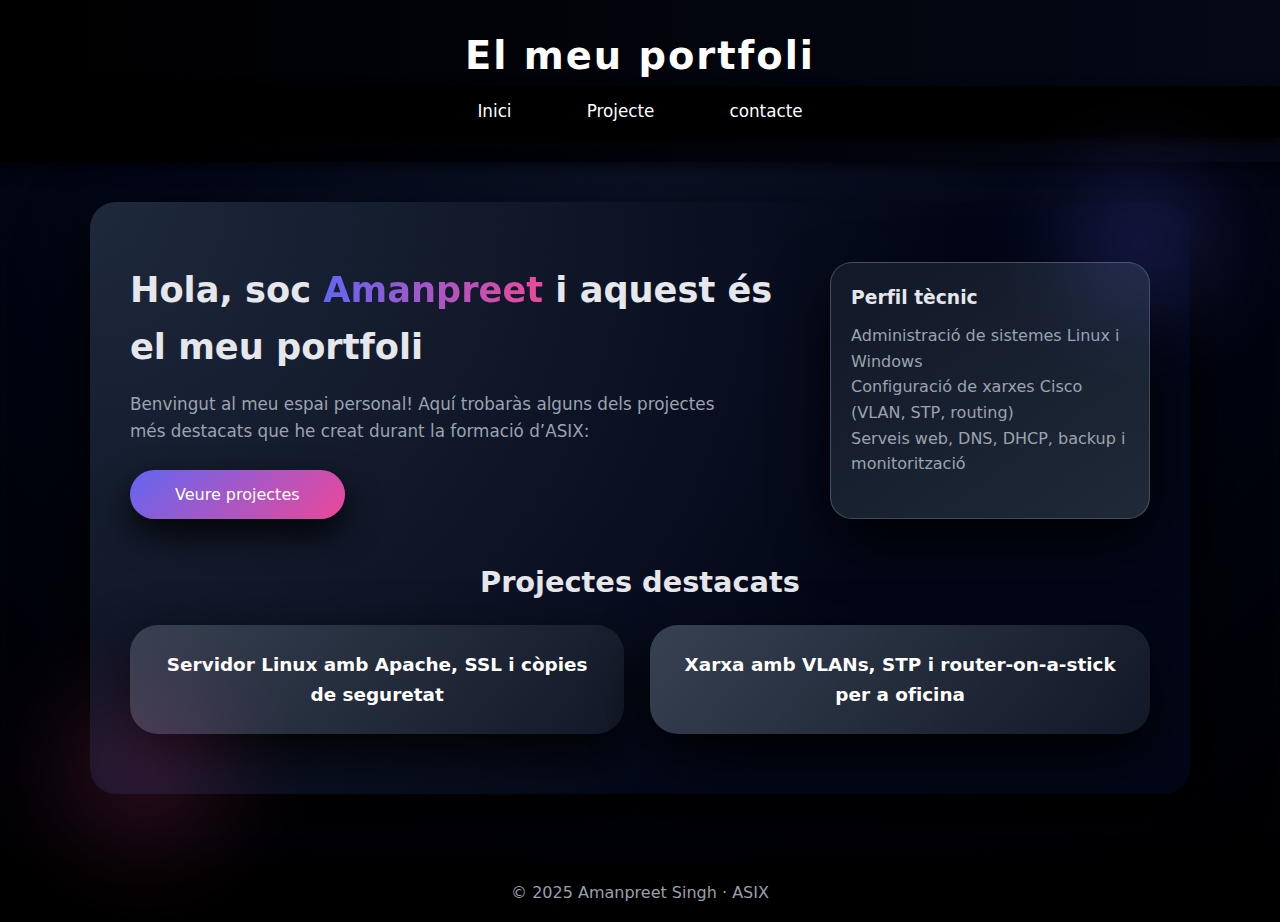
<file: index.html>
<!DOCTYPE html>
<html lang="ca">
<head>
  <meta charset="UTF-8">
  <title>El meu portfoli</title>
  <meta name="viewport" content="width=device-width, initial-scale=1.0">
  <link rel="stylesheet" href="style.css">
</head>
<body class="page-home">

<header>
  <div class="header-top">
    <h1>El meu portfoli</h1>
  </div>
  <nav>
    <ul>
      <li><a href="index.html">Inici</a></li>
      <li><a href="projectes.html">Projecte</a></li>
      <li><a href="contacte.html">contacte</a></li>
    </ul>
  </nav>
</header>

<main class="main-content">
  <div class="hero">
    <div class="hero-text">
      <h2>Hola, soc <span>Amanpreet</span> i aquest és el meu portfoli</h2>
      <p>Benvingut al meu espai personal! Aquí trobaràs alguns dels projectes més destacats que he creat durant la formació d’ASIX:</p>
      <a href="projectes.html" class="btn-primary">Veure projectes</a>
    </div>

    <div class="hero-card">
      <h3>Perfil tècnic</h3>
      <p>Administració de sistemes Linux i Windows</p>
      <p>Configuració de xarxes Cisco (VLAN, STP, routing)</p>
      <p>Serveis web, DNS, DHCP, backup i monitorització</p>
    </div>
  </div>

  <div class="destacats">
    <h2>Projectes destacats</h2>
    <div class="fila-projectes">
      <div class="projecte-card">
        <span>Servidor Linux amb Apache, SSL i còpies de seguretat</span>
      </div>
      <div class="projecte-card">
        <span>Xarxa amb VLANs, STP i router-on-a-stick per a oficina</span>
      </div>
    </div>
  </div>
</main>

<footer>
  <p>© 2025 Amanpreet Singh · ASIX</p>
</footer>

</body>
</html>
</file>
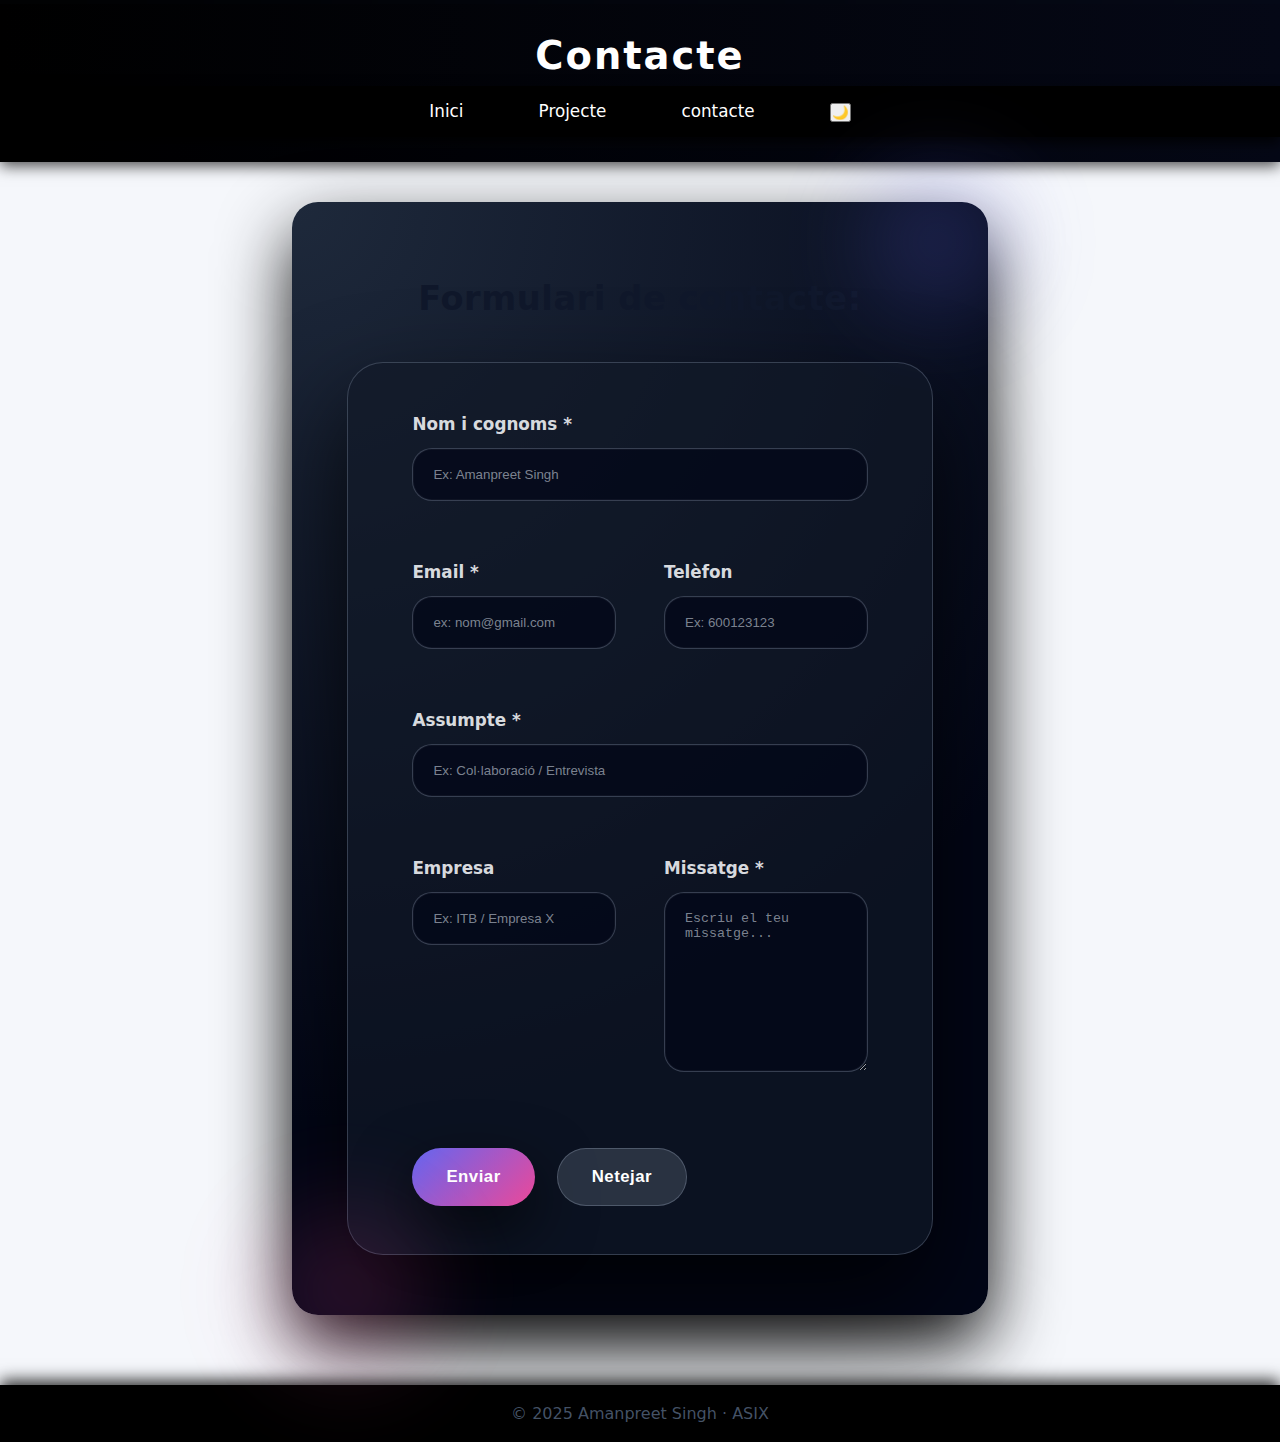
<file: contacte.html>
<!DOCTYPE html>
<html lang="ca">
<head>
  <meta charset="UTF-8" />
  <title>Contacte</title>
  <meta name="viewport" content="width=device-width, initial-scale=1.0" />

  <!-- CSS base (igual que index.html) -->
  <link rel="stylesheet" href="style.css" />
  <!-- CSS específico de contacte -->
  <link rel="stylesheet" href="contacte.css" />
</head>

<body class="page-contacte">
  <div class="scroll-progress-wrap" aria-hidden="true">
  <div id="scrollProgress" class="scroll-progress-bar"></div>
</div>

<header>
  <div class="header-top">
    <h1>Contacte</h1>
  </div>
  <nav>
    <ul>
      <li><a href="index.html">Inici</a></li>
      <li><a href="projectes.html">Projecte</a></li>
      <li><a href="contacte.html">contacte</a></li>
      <li class="nav-tools">
  <button id="themeToggle" class="theme-toggle" type="button" aria-pressed="false" title="Canviar tema">
    ☀️
  </button>
</li>

    </ul>
  </nav>
</header>

<main class="main-content">

  <h2 class="contacte-title">Formulari de contacte:</h2>

  <form id="contactForm" class="contacte-form" novalidate>

    <div class="field full">
      <label for="nom">Nom i cognoms *</label>
      <input id="nom" name="nom" type="text" placeholder="Ex: Amanpreet Singh"
             required minlength="3" maxlength="60" />
      <small class="error"></small>
    </div>

    <div class="field half">
      <label for="email">Email *</label>
      <input id="email" name="email" type="email" placeholder="ex: nom@gmail.com" required />
      <small class="error"></small>
    </div>

    <div class="field half">
      <label for="telefon">Telèfon</label>
      <input id="telefon" name="telefon" type="tel" placeholder="Ex: 600123123" inputmode="tel" />
      <small class="error"></small>
    </div>

    <div class="field full">
      <label for="assumpte">Assumpte *</label>
      <input id="assumpte" name="assumpte" type="text"
             placeholder="Ex: Col·laboració / Entrevista"
             required minlength="4" maxlength="80" />
      <small class="error"></small>
    </div>

    <div class="field half">
      <label for="empresa">Empresa</label>
      <input id="empresa" name="empresa" type="text" placeholder="Ex: ITB / Empresa X" maxlength="60" />
      <small class="error"></small>
    </div>

    <div class="field half">
      <label for="missatge">Missatge *</label>
      <textarea id="missatge" name="missatge"
                placeholder="Escriu el teu missatge..."
                required minlength="15" maxlength="500"></textarea>
      <small class="error"></small>
    </div>

    <div class="actions">
      <div class="btns">
        <button type="submit" class="btn-send">Enviar</button>
        <button type="reset" class="btn-reset">Netejar</button>
      </div>

      <p id="formStatus" class="status" aria-live="polite"></p>
    </div>

  </form>

</main>

<footer>
  <p>© 2025 Amanpreet Singh · ASIX</p>
</footer>

<script>
  const form = document.getElementById("contactForm");
  const statusEl = document.getElementById("formStatus");

  const rules = {
    nom: { required: true, min: 3, max: 60 },
    email: { required: true, email: true },
    telefon: { phone: true },
    assumpte: { required: true, min: 4, max: 80 },
    empresa: { max: 60 },
    missatge: { required: true, min: 15, max: 500 }
  };

  function setError(input, msg){
    const f = input.closest(".field");
    f.classList.add("has-error");
    f.querySelector(".error").textContent = msg;
  }

  function clearError(input){
    const f = input.closest(".field");
    f.classList.remove("has-error");
    f.querySelector(".error").textContent = "";
  }

  function validEmail(v){
    return /^[^\s@]+@[^\s@]+\.[^\s@]{2,}$/.test(v);
  }

  function validPhone(v){
    if(!v) return true;
    const d = v.replace(/[^\d]/g,"");
    return d.length >= 9 && d.length <= 15;
  }

  function validate(input){
    const name = input.name;
    const r = rules[name];
    if(!r) return true;

    const v = (input.value || "").trim();
    clearError(input);

    if(r.required && !v){
      setError(input, "Camp obligatori");
      return false;
    }
    if(r.min && v && v.length < r.min){
      setError(input, `Mínim ${r.min} caràcters`);
      return false;
    }
    if(r.max && v.length > r.max){
      setError(input, `Màxim ${r.max} caràcters`);
      return false;
    }
    if(r.email && v && !validEmail(v)){
      setError(input, "Email no vàlid");
      return false;
    }
    if(r.phone && v && !validPhone(v)){
      setError(input, "Telèfon no vàlid (9-15 dígits)");
      return false;
    }
    return true;
  }

  form.querySelectorAll("input, textarea").forEach(el=>{
    el.addEventListener("input", ()=>validate(el));
    el.addEventListener("blur", ()=>validate(el));
  });

  form.addEventListener("submit", (e)=>{
    e.preventDefault();
    statusEl.textContent = "";
    statusEl.className = "status";

    let ok = true;
    form.querySelectorAll("input, textarea").forEach(el=>{
      if(!validate(el)) ok = false;
    });

    if(!ok){
      statusEl.textContent = "Revisa els camps en vermell";
      statusEl.classList.add("bad");
      return;
    }

    statusEl.textContent = "Missatge enviat correctament ✅";
    statusEl.classList.add("ok");
    form.reset();
  });

  form.addEventListener("reset", ()=>{
    statusEl.textContent = "";
    statusEl.className = "status";
    form.querySelectorAll(".field").forEach(f=>f.classList.remove("has-error"));
    form.querySelectorAll(".error").forEach(er=>er.textContent="");
  });
</script>
<script src="main.js"></script>
</body>
</html>
</file>
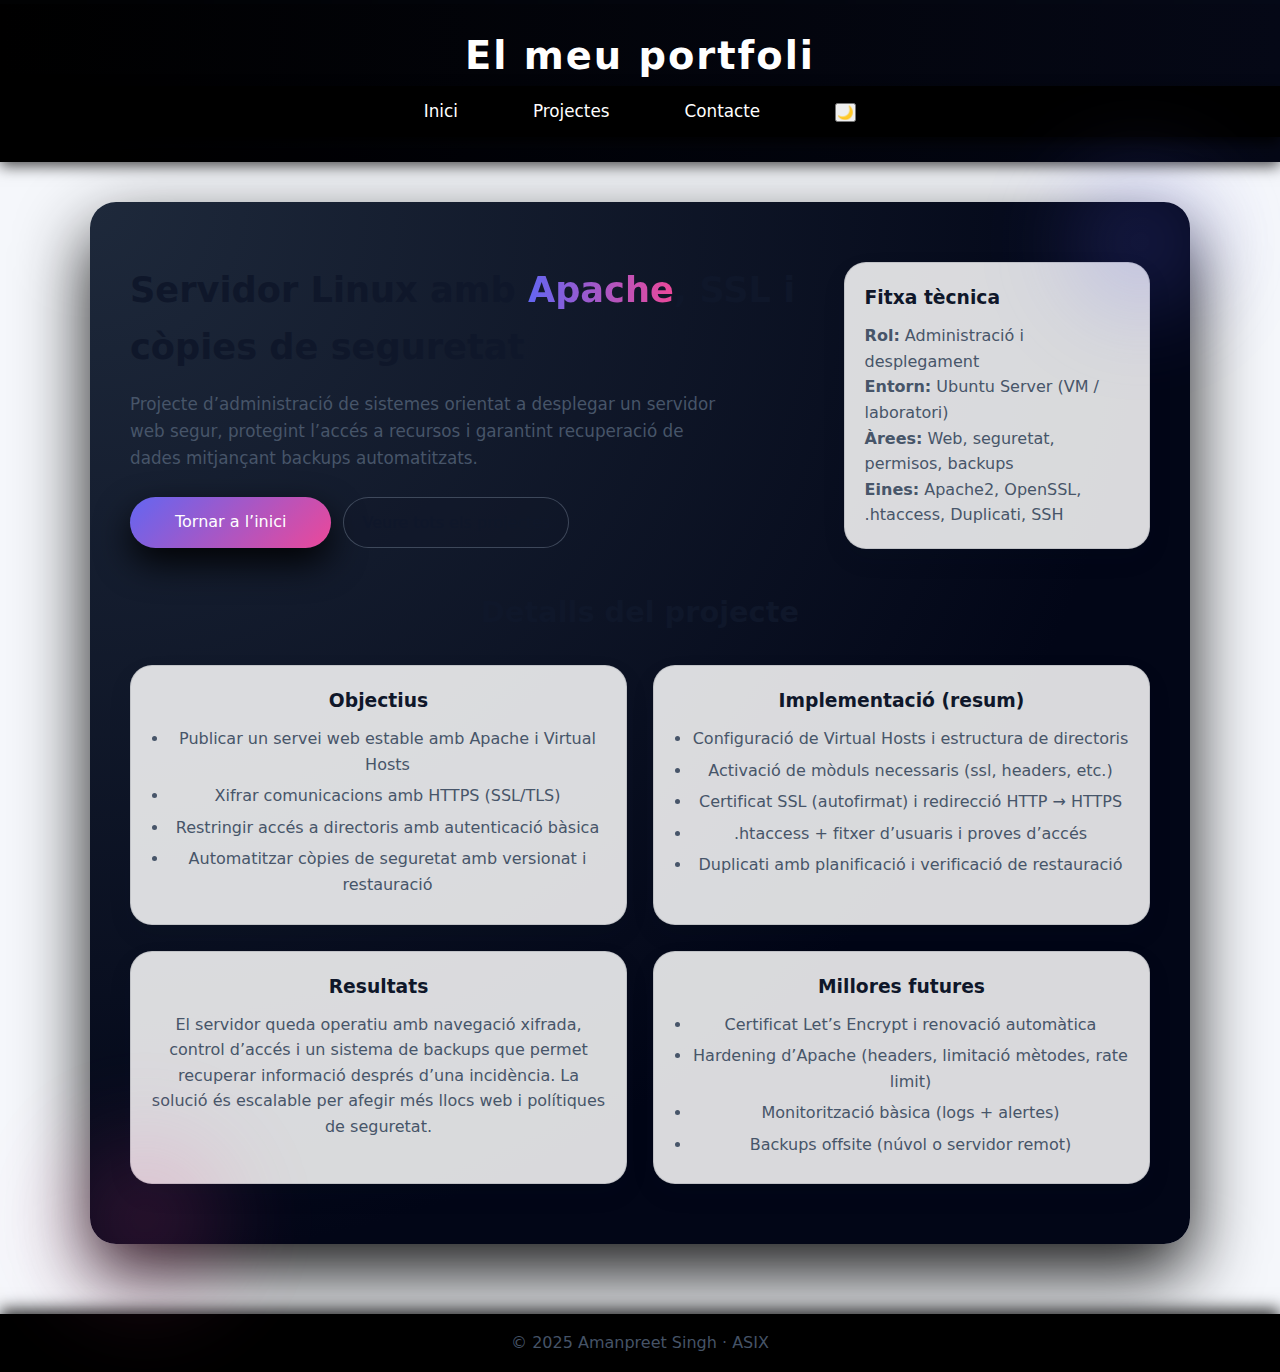
<file: projecte-linux-apache.html>
<!DOCTYPE html>
<html lang="ca">
<head>
  <meta charset="UTF-8">
  <meta name="viewport" content="width=device-width, initial-scale=1.0">
  <title>Servidor Linux amb Apache, SSL i còpies de seguretat</title>
  <link rel="stylesheet" href="style.css">

  <!-- Estil mínim extra per estructurar bé el contingut -->
  <style>
    .project-grid {
      display: grid;
      grid-template-columns: 1fr 1fr;
      gap: 26px;
      margin-top: 30px;
    }
    .project-grid ul {
      margin-left: 18px;
      margin-top: 10px;
      color: var(--text-muted);
    }
    .project-grid li { margin: 6px 0; }

    .project-actions { margin-top: 18px; display: flex; gap: 12px; flex-wrap: wrap; }
    .btn-secondary {
      display: inline-block;
      padding: 12px 18px;
      border-radius: 999px;
      border: 1px solid rgba(148, 163, 184, 0.35);
      color: var(--text-main);
      text-decoration: none;
      background: rgba(17, 24, 39, 0.35);
    }
    .btn-secondary:hover { filter: brightness(1.08); }

    @media (max-width: 900px) {
      .project-grid { grid-template-columns: 1fr; }
    }
  </style>
</head>

<body>
    <div class="scroll-progress-wrap" aria-hidden="true">
  <div id="scrollProgress" class="scroll-progress-bar"></div>
</div>

<header>
  <div class="header-top">
    <h1>El meu portfoli</h1>
  </div>

  <nav>
    <ul>
      <li><a href="index.html">Inici</a></li>
      <li><a href="projectes.html">Projectes</a></li>
      <li><a href="contacte.html">Contacte</a></li>
      <li class="nav-tools">
  <button id="themeToggle" class="theme-toggle" type="button" aria-pressed="false" title="Canviar tema">
    ☀️
  </button>
</li>

    </ul>
  </nav>
</header>

<main class="main-content">
  <div class="hero">
    <div class="hero-text">
      <h2>Servidor Linux amb <span>Apache</span>, SSL i còpies de seguretat</h2>
      <p>
        Projecte d’administració de sistemes orientat a desplegar un servidor web segur,
        protegint l’accés a recursos i garantint recuperació de dades mitjançant backups automatitzats.
      </p>

      <div class="project-actions">
        <a href="index.html" class="btn-primary">Tornar a l’inici</a>
        <a href="projectes.html" class="btn-secondary">Veure tots els projectes</a>
      </div>
    </div>

    <div class="hero-card">
      <h3>Fitxa tècnica</h3>
      <p><strong>Rol:</strong> Administració i desplegament</p>
      <p><strong>Entorn:</strong> Ubuntu Server (VM / laboratori)</p>
      <p><strong>Àrees:</strong> Web, seguretat, permisos, backups</p>
      <p><strong>Eines:</strong> Apache2, OpenSSL, .htaccess, Duplicati, SSH</p>
    </div>
  </div>

  <div class="destacats">
    <h2>Detalls del projecte</h2>

    <div class="project-grid">
      <div class="hero-card">
        <h3>Objectius</h3>
        <ul>
          <li>Publicar un servei web estable amb Apache i Virtual Hosts</li>
          <li>Xifrar comunicacions amb HTTPS (SSL/TLS)</li>
          <li>Restringir accés a directoris amb autenticació bàsica</li>
          <li>Automatitzar còpies de seguretat amb versionat i restauració</li>
        </ul>
      </div>

      <div class="hero-card">
        <h3>Implementació (resum)</h3>
        <ul>
          <li>Configuració de Virtual Hosts i estructura de directoris</li>
          <li>Activació de mòduls necessaris (ssl, headers, etc.)</li>
          <li>Certificat SSL (autofirmat) i redirecció HTTP → HTTPS</li>
          <li>.htaccess + fitxer d’usuaris i proves d’accés</li>
          <li>Duplicati amb planificació i verificació de restauració</li>
        </ul>
      </div>

      <div class="hero-card">
        <h3>Resultats</h3>
        <p>
          El servidor queda operatiu amb navegació xifrada, control d’accés i un sistema de backups
          que permet recuperar informació després d’una incidència. La solució és escalable per afegir
          més llocs web i polítiques de seguretat.
        </p>
      </div>

      <div class="hero-card">
        <h3>Millores futures</h3>
        <ul>
          <li>Certificat Let’s Encrypt i renovació automàtica</li>
          <li>Hardening d’Apache (headers, limitació mètodes, rate limit)</li>
          <li>Monitorització bàsica (logs + alertes)</li>
          <li>Backups offsite (núvol o servidor remot)</li>
        </ul>
      </div>
    </div>
  </div>
</main>

<footer>
  <p>© 2025 Amanpreet Singh · ASIX</p>
</footer>
<script src="main.js"></script>
</body>
</html>
</file>
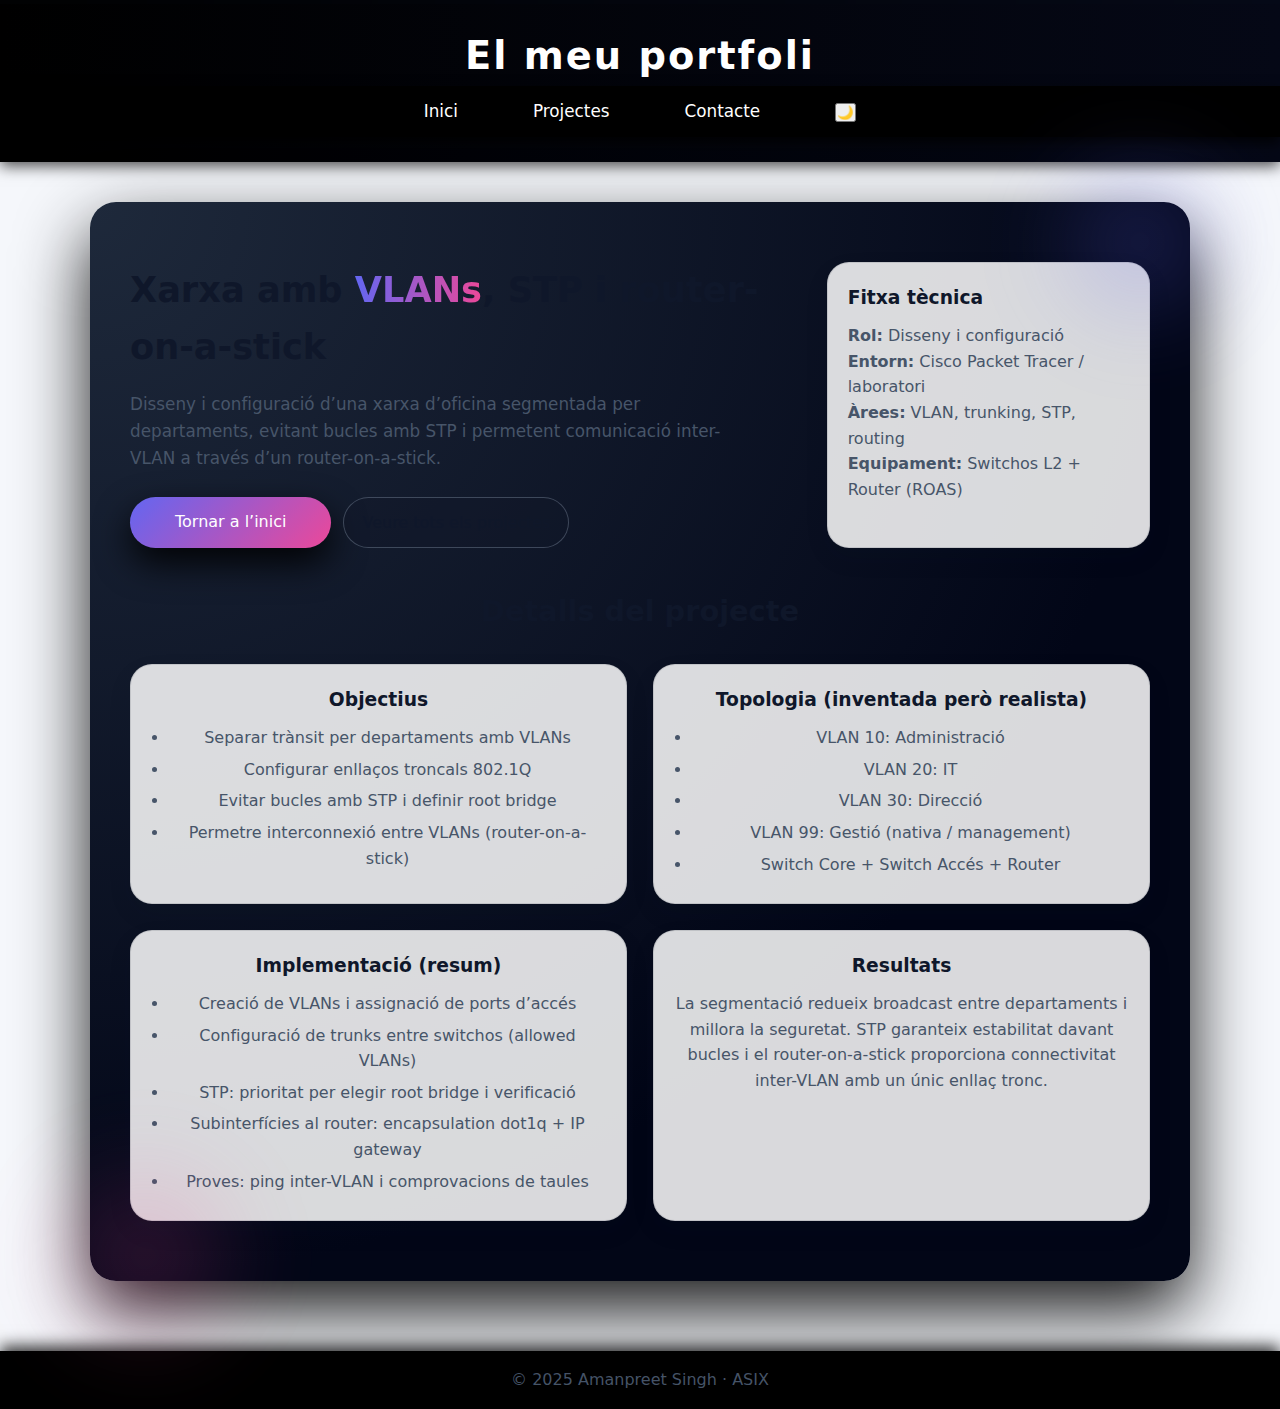
<file: projecte-xarxa-vlans.html>
<!DOCTYPE html>
<html lang="ca">
<head>
  <meta charset="UTF-8">
  <meta name="viewport" content="width=device-width, initial-scale=1.0">
  <title>Xarxa amb VLANs, STP i router-on-a-stick</title>
  <link rel="stylesheet" href="style.css">

  <!-- Estil mínim extra per estructurar bé el contingut -->
  <style>
    .project-grid {
      display: grid;
      grid-template-columns: 1fr 1fr;
      gap: 26px;
      margin-top: 30px;
    }
    .project-grid ul {
      margin-left: 18px;
      margin-top: 10px;
      color: var(--text-muted);
    }
    .project-grid li { margin: 6px 0; }

    .project-actions { margin-top: 18px; display: flex; gap: 12px; flex-wrap: wrap; }
    .btn-secondary {
      display: inline-block;
      padding: 12px 18px;
      border-radius: 999px;
      border: 1px solid rgba(148, 163, 184, 0.35);
      color: var(--text-main);
      text-decoration: none;
      background: rgba(17, 24, 39, 0.35);
    }
    .btn-secondary:hover { filter: brightness(1.08); }

    @media (max-width: 900px) {
      .project-grid { grid-template-columns: 1fr; }
    }
  </style>
</head>

<body>
    <div class="scroll-progress-wrap" aria-hidden="true">
  <div id="scrollProgress" class="scroll-progress-bar"></div>
</div>

<header>
  <div class="header-top">
    <h1>El meu portfoli</h1>
  </div>

  <nav>
    <ul>
      <li><a href="index.html">Inici</a></li>
      <li><a href="projectes.html">Projectes</a></li>
      <li><a href="contacte.html">Contacte</a></li>
      <li class="nav-tools">
  <button id="themeToggle" class="theme-toggle" type="button" aria-pressed="false" title="Canviar tema">
    ☀️
  </button>
</li>

    </ul>
  </nav>
</header>

<main class="main-content">
  <div class="hero">
    <div class="hero-text">
      <h2>Xarxa amb <span>VLANs</span>, STP i router-on-a-stick</h2>
      <p>
        Disseny i configuració d’una xarxa d’oficina segmentada per departaments, evitant bucles amb STP
        i permetent comunicació inter-VLAN a través d’un router-on-a-stick.
      </p>

      <div class="project-actions">
        <a href="index.html" class="btn-primary">Tornar a l’inici</a>
        <a href="projectes.html" class="btn-secondary">Veure tots els projectes</a>
      </div>
    </div>

    <div class="hero-card">
      <h3>Fitxa tècnica</h3>
      <p><strong>Rol:</strong> Disseny i configuració</p>
      <p><strong>Entorn:</strong> Cisco Packet Tracer / laboratori</p>
      <p><strong>Àrees:</strong> VLAN, trunking, STP, routing</p>
      <p><strong>Equipament:</strong> Switchos L2 + Router (ROAS)</p>
    </div>
  </div>

  <div class="destacats">
    <h2>Detalls del projecte</h2>

    <div class="project-grid">
      <div class="hero-card">
        <h3>Objectius</h3>
        <ul>
          <li>Separar trànsit per departaments amb VLANs</li>
          <li>Configurar enllaços troncals 802.1Q</li>
          <li>Evitar bucles amb STP i definir root bridge</li>
          <li>Permetre interconnexió entre VLANs (router-on-a-stick)</li>
        </ul>
      </div>

      <div class="hero-card">
        <h3>Topologia (inventada però realista)</h3>
        <ul>
          <li>VLAN 10: Administració</li>
          <li>VLAN 20: IT</li>
          <li>VLAN 30: Direcció</li>
          <li>VLAN 99: Gestió (nativa / management)</li>
          <li>Switch Core + Switch Accés + Router</li>
        </ul>
      </div>

      <div class="hero-card">
        <h3>Implementació (resum)</h3>
        <ul>
          <li>Creació de VLANs i assignació de ports d’accés</li>
          <li>Configuració de trunks entre switchos (allowed VLANs)</li>
          <li>STP: prioritat per elegir root bridge i verificació</li>
          <li>Subinterfícies al router: encapsulation dot1q + IP gateway</li>
          <li>Proves: ping inter-VLAN i comprovacions de taules</li>
        </ul>
      </div>

      <div class="hero-card">
        <h3>Resultats</h3>
        <p>
          La segmentació redueix broadcast entre departaments i millora la seguretat.
          STP garanteix estabilitat davant bucles i el router-on-a-stick proporciona
          connectivitat inter-VLAN amb un únic enllaç tronc.
        </p>
      </div>
    </div>
  </div>
</main>

<footer>
  <p>© 2025 Amanpreet Singh · ASIX</p>
</footer>
<script src="main.js"></script> 
</body>
</html>
</file>
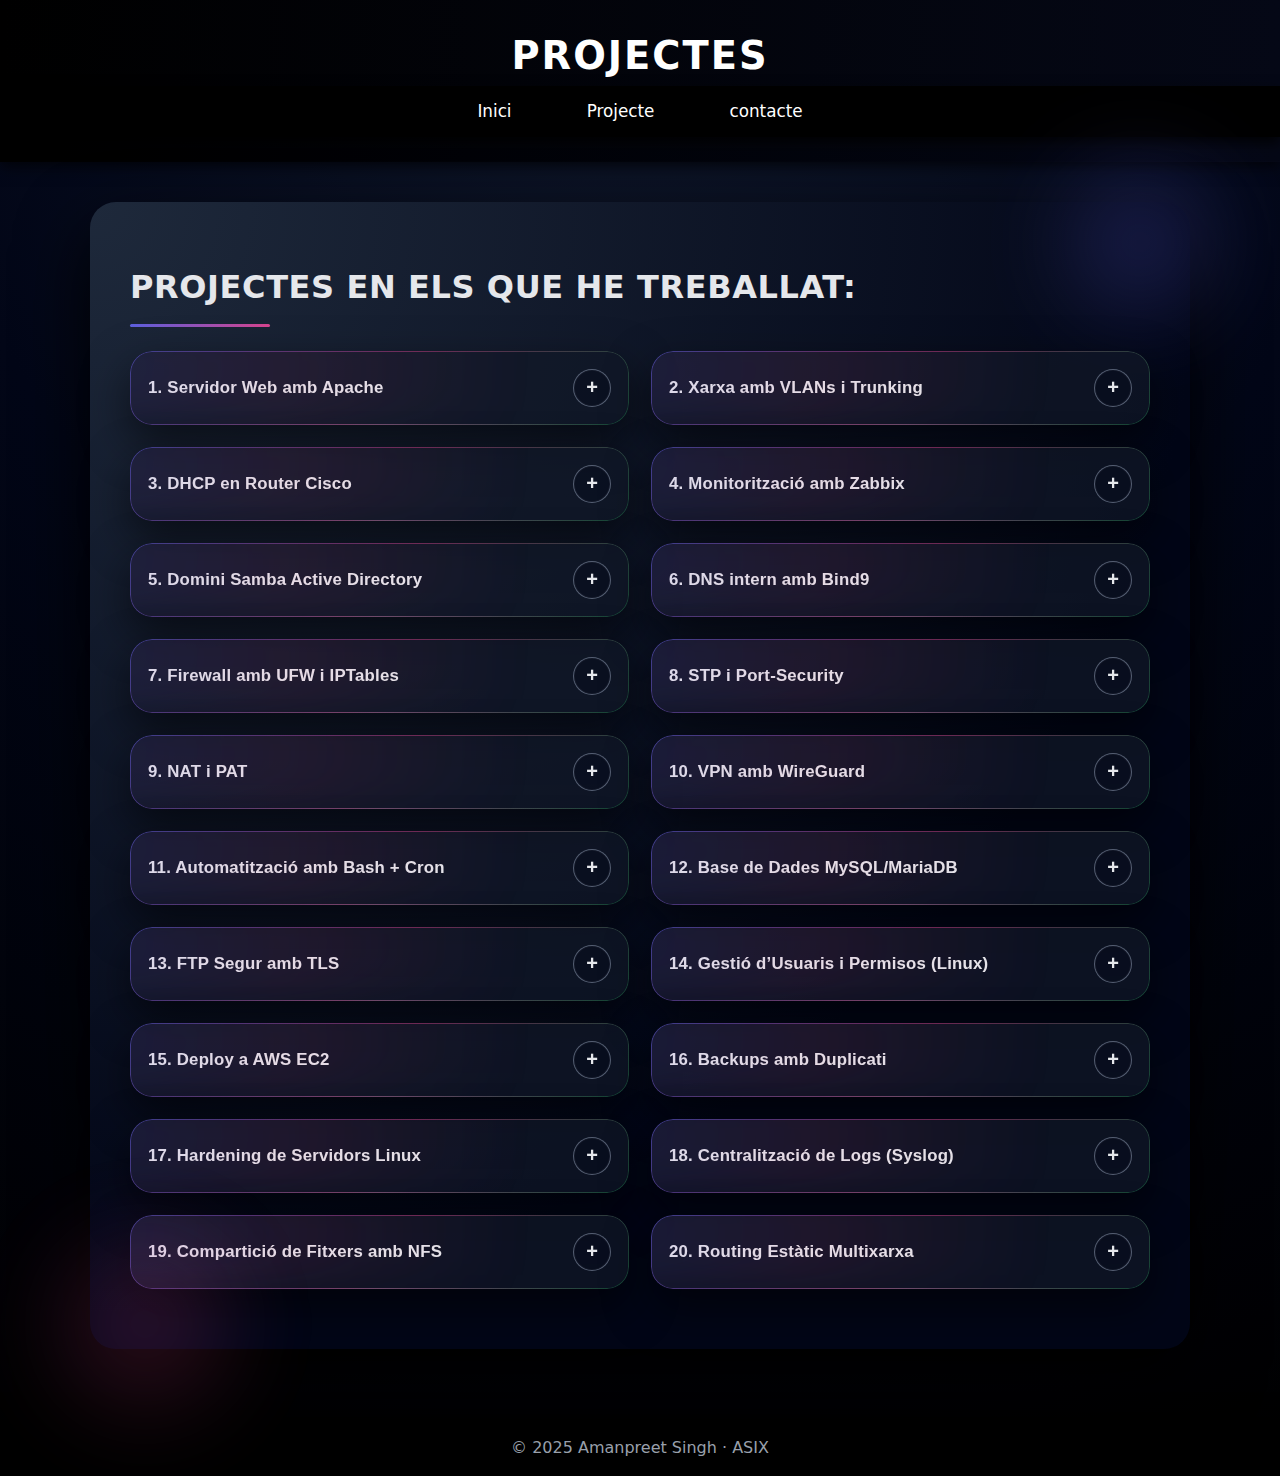
<file: projectes.html>
<!DOCTYPE html>
<html lang="ca">
<head>
  <meta charset="UTF-8">
  <title>Projectes</title>
  <meta name="viewport" content="width=device-width, initial-scale=1.0">

  <!-- CSS base (igual que en index.html) -->
  <link rel="stylesheet" href="style.css">
  <!-- CSS SOLO para la página de proyectos (cuadrados / desplegables) -->
  <link rel="stylesheet" href="projectes.css">
</head>

<body class="page-projects">

<header>
  <div class="header-top">
    <h1>PROJECTES</h1>
  </div>
  <nav>
    <ul>
      <li><a href="index.html">Inici</a></li>
      <li><a href="projectes.html">Projecte</a></li>
      <li><a href="contacte.html">contacte</a></li>
    </ul>
  </nav>
</header>

<main class="main-content">
  <h2 class="titol-projectes">PROJECTES EN ELS QUE HE TREBALLAT:</h2>

  <div class="grid-projectes">

    <!-- 1 -->
    <div class="project-card">
      <button class="project-header" type="button">
        <span class="project-title">1. Servidor Web amb Apache</span>
        <span class="project-toggle">+</span>
      </button>
      <div class="project-info">
        <p><strong>Descripció:</strong> Servidor HTTP en Linux amb pàgina d’inici personalitzada i HTTPS.</p>
        <ul>
          <li><strong>Tecnologies:</strong> Debian/Ubuntu, Apache2, OpenSSL.</li>
          <li><strong>Tasques:</strong> VirtualHosts, logs, redirecció HTTP→HTTPS.</li>
        </ul>
      </div>
    </div>

    <!-- 2 -->
    <div class="project-card">
      <button class="project-header" type="button">
        <span class="project-title">2. Xarxa amb VLANs i Trunking</span>
        <span class="project-toggle">+</span>
      </button>
      <div class="project-info">
        <p><strong>Descripció:</strong> Segmentació per departaments amb VLANs i trunks entre switches.</p>
        <ul>
          <li><strong>Tecnologies:</strong> Cisco, 802.1Q, Packet Tracer.</li>
          <li><strong>Tasques:</strong> VLAN, trunk, VLAN nativa, comprovacions amb show.</li>
        </ul>
      </div>
    </div>

    <!-- 3 -->
    <div class="project-card">
      <button class="project-header" type="button">
        <span class="project-title">3. DHCP en Router Cisco</span>
        <span class="project-toggle">+</span>
      </button>
      <div class="project-info">
        <p><strong>Descripció:</strong> Assignació automàtica d’IPs per subxarxes i opcions de xarxa.</p>
        <ul>
          <li><strong>Tecnologies:</strong> Cisco IOS, DHCP pools.</li>
          <li><strong>Tasques:</strong> Exclusions, default-router, DNS, proves clients.</li>
        </ul>
      </div>
    </div>

    <!-- 4 -->
    <div class="project-card">
      <button class="project-header" type="button">
        <span class="project-title">4. Monitorització amb Zabbix</span>
        <span class="project-toggle">+</span>
      </button>
      <div class="project-info">
        <p><strong>Descripció:</strong> Monitorització de servidors i serveis crítics amb alertes.</p>
        <ul>
          <li><strong>Tecnologies:</strong> Zabbix, Linux, MariaDB/MySQL.</li>
          <li><strong>Tasques:</strong> Hosts, templates, triggers, dashboards.</li>
        </ul>
      </div>
    </div>

    <!-- 5 -->
    <div class="project-card">
      <button class="project-header" type="button">
        <span class="project-title">5. Domini Samba Active Directory</span>
        <span class="project-toggle">+</span>
      </button>
      <div class="project-info">
        <p><strong>Descripció:</strong> Domini per gestionar usuaris i equips Windows amb GPO bàsica.</p>
        <ul>
          <li><strong>Tecnologies:</strong> Samba AD DC, DNS intern.</li>
          <li><strong>Tasques:</strong> Provision, usuaris/grups, join clients Windows.</li>
        </ul>
      </div>
    </div>

    <!-- 6 -->
    <div class="project-card">
      <button class="project-header" type="button">
        <span class="project-title">6. DNS intern amb Bind9</span>
        <span class="project-toggle">+</span>
      </button>
      <div class="project-info">
        <p><strong>Descripció:</strong> Resolució de noms interna amb zones directa i inversa.</p>
        <ul>
          <li><strong>Tecnologies:</strong> Bind9, dig, nslookup.</li>
          <li><strong>Tasques:</strong> Fitxers de zona, serials, proves de resolució.</li>
        </ul>
      </div>
    </div>

    <!-- 7 -->
    <div class="project-card">
      <button class="project-header" type="button">
        <span class="project-title">7. Firewall amb UFW i IPTables</span>
        <span class="project-toggle">+</span>
      </button>
      <div class="project-info">
        <p><strong>Descripció:</strong> Polítiques de filtratge per reduir superfície d’atac.</p>
        <ul>
          <li><strong>Tecnologies:</strong> UFW, IPTables.</li>
          <li><strong>Tasques:</strong> Allow/deny per ports, regles persistents, tests.</li>
        </ul>
      </div>
    </div>

    <!-- 8 -->
    <div class="project-card">
      <button class="project-header" type="button">
        <span class="project-title">8. STP i Port-Security</span>
        <span class="project-toggle">+</span>
      </button>
      <div class="project-info">
        <p><strong>Descripció:</strong> Evitar bucles i millorar seguretat a ports d’accés.</p>
        <ul>
          <li><strong>Tecnologies:</strong> STP/RSTP, Port-Security.</li>
          <li><strong>Tasques:</strong> Root bridge, BPDU guard, sticky MAC.</li>
        </ul>
      </div>
    </div>

    <!-- 9 -->
    <div class="project-card">
      <button class="project-header" type="button">
        <span class="project-title">9. NAT i PAT</span>
        <span class="project-toggle">+</span>
      </button>
      <div class="project-info">
        <p><strong>Descripció:</strong> Sortida a Internet amb NAT overload per xarxa interna.</p>
        <ul>
          <li><strong>Tecnologies:</strong> Cisco IOS, ACL, NAT.</li>
          <li><strong>Tasques:</strong> Inside/outside, overload, validació amb traceroute.</li>
        </ul>
      </div>
    </div>

    <!-- 10 -->
    <div class="project-card">
      <button class="project-header" type="button">
        <span class="project-title">10. VPN amb WireGuard</span>
        <span class="project-toggle">+</span>
      </button>
      <div class="project-info">
        <p><strong>Descripció:</strong> Túnel VPN lleuger per accés remot segur a la xarxa.</p>
        <ul>
          <li><strong>Tecnologies:</strong> WireGuard, Linux.</li>
          <li><strong>Tasques:</strong> Claus, AllowedIPs, rutes, tests de connectivitat.</li>
        </ul>
      </div>
    </div>

    <!-- 11 -->
    <div class="project-card">
      <button class="project-header" type="button">
        <span class="project-title">11. Automatització amb Bash + Cron</span>
        <span class="project-toggle">+</span>
      </button>
      <div class="project-info">
        <p><strong>Descripció:</strong> Scripts per manteniment i tasques periòdiques.</p>
        <ul>
          <li><strong>Tecnologies:</strong> Bash, cron, rsync.</li>
          <li><strong>Tasques:</strong> Backups, rotació, reports, control d’errors.</li>
        </ul>
      </div>
    </div>

    <!-- 12 -->
    <div class="project-card">
      <button class="project-header" type="button">
        <span class="project-title">12. Base de Dades MySQL/MariaDB</span>
        <span class="project-toggle">+</span>
      </button>
      <div class="project-info">
        <p><strong>Descripció:</strong> Model relacional per gestionar dades d’empresa.</p>
        <ul>
          <li><strong>Tecnologies:</strong> SQL, MariaDB/MySQL.</li>
          <li><strong>Tasques:</strong> DDL/DML, joins, backups i permisos d’usuari.</li>
        </ul>
      </div>
    </div>

    <!-- 13 -->
    <div class="project-card">
      <button class="project-header" type="button">
        <span class="project-title">13. FTP Segur amb TLS</span>
        <span class="project-toggle">+</span>
      </button>
      <div class="project-info">
        <p><strong>Descripció:</strong> Transferència controlada d’arxius amb xifrat.</p>
        <ul>
          <li><strong>Tecnologies:</strong> vsftpd, TLS.</li>
          <li><strong>Tasques:</strong> Chroot, permisos, usuaris, proves amb FileZilla.</li>
        </ul>
      </div>
    </div>

    <!-- 14 -->
    <div class="project-card">
      <button class="project-header" type="button">
        <span class="project-title">14. Gestió d’Usuaris i Permisos (Linux)</span>
        <span class="project-toggle">+</span>
      </button>
      <div class="project-info">
        <p><strong>Descripció:</strong> Control d’accés a carpetes i recursos amb grups i ACL.</p>
        <ul>
          <li><strong>Tecnologies:</strong> Linux, chmod, ACL.</li>
          <li><strong>Tasques:</strong> Users/groups, permisos avançats, umask.</li>
        </ul>
      </div>
    </div>

    <!-- 15 -->
    <div class="project-card">
      <button class="project-header" type="button">
        <span class="project-title">15. Deploy a AWS EC2</span>
        <span class="project-toggle">+</span>
      </button>
      <div class="project-info">
        <p><strong>Descripció:</strong> Server al núvol amb serveis i seguretat bàsica.</p>
        <ul>
          <li><strong>Tecnologies:</strong> AWS EC2, Security Groups, SSH.</li>
          <li><strong>Tasques:</strong> Hardening, ports, desplegament web, validació.</li>
        </ul>
      </div>
    </div>

    <!-- 16 -->
    <div class="project-card">
      <button class="project-header" type="button">
        <span class="project-title">16. Backups amb Duplicati</span>
        <span class="project-toggle">+</span>
      </button>
      <div class="project-info">
        <p><strong>Descripció:</strong> Còpies programades amb xifrat i versions.</p>
        <ul>
          <li><strong>Tecnologies:</strong> Duplicati.</li>
          <li><strong>Tasques:</strong> Jobs, retenció, restauració, informes.</li>
        </ul>
      </div>
    </div>

    <!-- 17 -->
    <div class="project-card">
      <button class="project-header" type="button">
        <span class="project-title">17. Hardening de Servidors Linux</span>
        <span class="project-toggle">+</span>
      </button>
      <div class="project-info">
        <p><strong>Descripció:</strong> Reforç de seguretat: SSH, serveis i polítiques.</p>
        <ul>
          <li><strong>Tecnologies:</strong> SSH, firewall, fail2ban (opcional).</li>
          <li><strong>Tasques:</strong> Desactivar root, MFA/keys, logs i auditories.</li>
        </ul>
      </div>
    </div>

    <!-- 18 -->
    <div class="project-card">
      <button class="project-header" type="button">
        <span class="project-title">18. Centralització de Logs (Syslog)</span>
        <span class="project-toggle">+</span>
      </button>
      <div class="project-info">
        <p><strong>Descripció:</strong> Enviament de logs a servidor central per traçabilitat.</p>
        <ul>
          <li><strong>Tecnologies:</strong> rsyslog / syslog-ng.</li>
          <li><strong>Tasques:</strong> Recepció remota, filtres, rotació i proves.</li>
        </ul>
      </div>
    </div>

    <!-- 19 -->
    <div class="project-card">
      <button class="project-header" type="button">
        <span class="project-title">19. Compartició de Fitxers amb NFS</span>
        <span class="project-toggle">+</span>
      </button>
      <div class="project-info">
        <p><strong>Descripció:</strong> Directoris compartits entre equips Linux per treball en xarxa.</p>
        <ul>
          <li><strong>Tecnologies:</strong> NFS, fstab.</li>
          <li><strong>Tasques:</strong> exports, permisos, muntatge automàtic.</li>
        </ul>
      </div>
    </div>

    <!-- 20 -->
    <div class="project-card">
      <button class="project-header" type="button">
        <span class="project-title">20. Routing Estàtic Multixarxa</span>
        <span class="project-toggle">+</span>
      </button>
      <div class="project-info">
        <p><strong>Descripció:</strong> Connectivitat entre LANs/DMZ amb rutes estàtiques.</p>
        <ul>
          <li><strong>Tecnologies:</strong> Routers Cisco, IPv4.</li>
          <li><strong>Tasques:</strong> ip route, rutes host, verificació end-to-end.</li>
        </ul>
      </div>
    </div>

  </div>
</main>

<footer>
  <p>© 2025 Amanpreet Singh · ASIX</p>
</footer>

<script>
  // Desplegable por proyecto
  document.querySelectorAll('.project-header').forEach(btn => {
    btn.addEventListener('click', () => {
      const card = btn.closest('.project-card');
      const isOpen = card.classList.contains('open');

      // (opcional) cerrar los demás al abrir uno:
      // document.querySelectorAll('.project-card.open').forEach(c => c.classList.remove('open'));

      card.classList.toggle('open', !isOpen);
    });
  });
</script>

</body>
</html>
</file>
<file: contacte.css>
/* ================================
   CONTACTE.CSS – FULL WIDTH
   ================================ */

.contacte-title{
  font-size: 2.1rem;
  margin: 10px 0 36px 0;
  text-align: center;
  letter-spacing: .6px;
}

/* 🔥 FORMULARIO CASI A PANTALLA COMPLETA */
.contacte-form{
  width: 100%;
  max-width: 95%;          /* 🔥 ocupa casi todo */
  margin: 0 auto;

  padding: 48px 64px;      /* más espacio interno */
  border-radius: 36px;

  background: rgba(17, 24, 39, 0.65);
  border: 1px solid rgba(148, 163, 184, 0.3);
  box-shadow: 0 45px 100px rgba(0,0,0,.8);

  display: grid;
  grid-template-columns: 1fr 1fr;
  column-gap: 48px;        /* 🔥 columnas más separadas */
  row-gap: 30px;
}

/* CAMPOS */
.field{
  display: flex;
  flex-direction: column;
  gap: 10px;
}

.field.full{ grid-column: 1 / -1; }
.field.half{ grid-column: auto; }

/* LABELS */
label{
  font-weight: 800;
  color: rgba(229,231,235,.96);
  font-size: 1.05rem;
}

/* INPUTS */
input, textarea{
  width: 100%;
  padding: 18px 20px;
  border-radius: 20px;

  background: rgba(2,6,23,.7);
  color: rgba(229,231,235,.98);

  border: 1px solid rgba(148,163,184,.35);
  outline: none;

  box-shadow: inset 0 0 0 1px rgba(255,255,255,.04);
  transition: all .22s ease;
}

textarea{
  min-height: 180px;
  resize: vertical;
}

input:focus, textarea:focus{
  border-color: rgba(99,102,241,.95);
  box-shadow:
    0 0 0 8px rgba(99,102,241,.25),
    inset 0 0 0 1px rgba(255,255,255,.1);
  transform: translateY(-2px);
}

input::placeholder, textarea::placeholder{
  color: rgba(156,163,175,.8);
}

/* ERRORES */
.error{
  min-height: 18px;
  font-size: .9rem;
  color: rgba(248,113,113,.95);
}

.field.has-error input,
.field.has-error textarea{
  border-color: rgba(248,113,113,.95);
  box-shadow: 0 0 0 8px rgba(248,113,113,.28);
}

/* ACCIONES */
.actions{
  grid-column: 1 / -1;
  display: flex;
  align-items: center;
  justify-content: space-between;
  margin-top: 18px;
}

.btns{
  display: flex;
  gap: 22px;
}

/* BOTONES */
.btn-send, .btn-reset{
  border: 0;
  cursor: pointer;
  padding: 18px 34px;
  border-radius: 999px;
  color: white;
  font-weight: 900;
  font-size: 1.05rem;
  letter-spacing: .5px;
  transition: transform .25s ease, box-shadow .25s ease;
}

.btn-send{
  background: linear-gradient(135deg, #6366f1, #ec4899);
  box-shadow: 0 22px 60px rgba(0,0,0,.65);
}

.btn-reset{
  background: rgba(148,163,184,.22);
  border: 1px solid rgba(148,163,184,.35);
}

.btn-send:hover, .btn-reset:hover{
  transform: translateY(-4px) scale(1.06);
  box-shadow: 0 35px 90px rgba(0,0,0,.85);
}

/* ESTADO */
.status{
  font-weight: 800;
  font-size: 1.05rem;
}

.status.ok{ color: rgba(34,197,94,.95); }
.status.bad{ color: rgba(248,113,113,.95); }

/* RESPONSIVE */
@media (max-width: 1100px){
  .contacte-form{
    max-width: 100%;
    padding: 34px;
    grid-template-columns: 1fr;
  }

  .field.half{ grid-column: 1 / -1; }

  .actions{
    flex-direction: column;
    align-items: stretch;
    gap: 16px;
  }

  .btns{
    width: 100%;
  }

  .btn-send, .btn-reset{
    width: 100%;
  }

  .status{
    text-align: left;
  }
}
</file>
<file: projectes.css>
/* ================================
   PROJECTES.CSS (solo proyectos)
   ================================ */

:root{
  --p-accent-1: #6366f1;
  --p-accent-2: #ec4899;
  --p-accent-3: #22c55e;
}

/* Título */
.titol-projectes{
  font-size: 2rem;
  margin-bottom: 24px;
  text-align: left;
  letter-spacing: .6px;
  position: relative;
}

.titol-projectes::after{
  content:"";
  display:block;
  width: 140px;
  height: 3px;
  margin-top: 10px;
  border-radius: 999px;
  background: linear-gradient(90deg, var(--p-accent-1), var(--p-accent-2));
  opacity: .9;
}

/* Grid de bloques */
.grid-projectes{
  display: grid;
  grid-template-columns: repeat(2, minmax(260px, 1fr));
  gap: 22px;
  align-items: start;
}

/* Card con borde degradado + glow */
.project-card{
  position: relative;
  border-radius: 22px;
  overflow: hidden;

  /* “cuerpo” */
  background: rgba(17, 24, 39, 0.72);
  box-shadow: 0 18px 45px rgba(0,0,0,0.55);
  transform: translateZ(0);
  transition: transform .22s ease, box-shadow .22s ease;
}

/* borde degradado (sin tocar markup) */
.project-card::before{
  content:"";
  position:absolute;
  inset: 0;
  padding: 1px;              /* grosor borde */
  border-radius: 22px;
  background: linear-gradient(135deg,
    rgba(99,102,241,.85),
    rgba(236,72,153,.75),
    rgba(34,197,94,.55)
  );
  -webkit-mask:
    linear-gradient(#000 0 0) content-box,
    linear-gradient(#000 0 0);
  -webkit-mask-composite: xor;
  mask-composite: exclude;
  pointer-events:none;
  opacity: .55;
  transition: opacity .22s ease;
}

/* brillo suave animado arriba */
.project-card::after{
  content:"";
  position:absolute;
  inset: -40% -60% auto -60%;
  height: 140%;
  background: radial-gradient(circle at 20% 30%,
    rgba(99,102,241,.18),
    rgba(236,72,153,.12),
    transparent 55%
  );
  filter: blur(20px);
  opacity: .7;
  pointer-events:none;
  transform: translate3d(0,0,0);
}

/* Hover pro */
.project-card:hover{
  transform: translateY(-6px) scale(1.01);
  box-shadow: 0 30px 70px rgba(0,0,0,0.75);
}

.project-card:hover::before{
  opacity: .95;
}

/* Header clickable */
.project-header{
  width: 100%;
  border: 0;
  background: transparent;
  cursor: pointer;
  color: inherit;

  padding: 18px 18px;
  display: flex;
  align-items: center;
  justify-content: space-between;
  gap: 14px;
  text-align: left;
  position: relative;
}

/* separador fino */
.project-header::after{
  content:"";
  position:absolute;
  left: 18px;
  right: 18px;
  bottom: 0;
  height: 1px;
  background: linear-gradient(90deg,
    rgba(148,163,184,.0),
    rgba(148,163,184,.25),
    rgba(148,163,184,.0)
  );
}

.project-title{
  font-size: 1.05rem;
  font-weight: 800;
  letter-spacing: .2px;
}

/* Toggle “+” con glow */
.project-toggle{
  width: 38px;
  height: 38px;
  border-radius: 999px;
  display: grid;
  place-items: center;

  border: 1px solid rgba(148,163,184,0.55);
  font-size: 1.25rem;
  font-weight: 900;

  background: rgba(2,6,23,.35);
  box-shadow: inset 0 0 0 1px rgba(255,255,255,.04);
  transition: transform .22s ease, background .22s ease, border-color .22s ease, box-shadow .22s ease;
}

.project-card:hover .project-toggle{
  border-color: rgba(99,102,241,.75);
  box-shadow:
    0 10px 26px rgba(99,102,241,.18),
    0 10px 26px rgba(236,72,153,.10),
    inset 0 0 0 1px rgba(255,255,255,.05);
}

/* Contenido desplegable suave */
.project-info{
  max-height: 0;
  opacity: 0;
  overflow: hidden;
  padding: 0 18px;
  transform: translateY(-2px);
  transition:
    max-height .28s ease,
    opacity .28s ease,
    padding .28s ease,
    transform .28s ease;
  color: rgba(229,231,235,0.92);
}

.project-info p{
  margin: 12px 0 10px 0;
  color: rgba(229,231,235,0.92);
}

.project-info ul{
  margin: 0 0 14px 0;
  padding-left: 18px;
  color: rgba(156,163,175,0.96);
}

.project-info li + li{
  margin-top: 4px;
}

/* Estado OPEN */
.project-card.open{
  box-shadow:
    0 34px 78px rgba(0,0,0,0.78),
    0 0 0 1px rgba(99,102,241,.12);
}

.project-card.open::after{
  opacity: .95;
}

.project-card.open .project-info{
  max-height: 380px;
  opacity: 1;
  padding: 0 18px 16px 18px;
  transform: translateY(0);
}

.project-card.open .project-toggle{
  transform: rotate(45deg);
  background: linear-gradient(135deg, rgba(99,102,241,0.95), rgba(236,72,153,0.95));
  border-color: transparent;
  box-shadow:
    0 14px 34px rgba(99,102,241,.22),
    0 14px 34px rgba(236,72,153,.18);
}

/* Focus accesible */
.project-header:focus-visible{
  outline: 3px solid rgba(99,102,241,.55);
  outline-offset: 4px;
  border-radius: 16px;
}

/* Responsive */
@media (max-width: 900px){
  .grid-projectes{
    grid-template-columns: 1fr;
  }
}
</file>
<file: style.css>
/* ================= RESET ================= */
* {
  margin: 0;
  padding: 0;
  box-sizing: border-box;
}

/* ================= VARIABLES ================= */
:root {
  --bg-body: #020617;
  --bg-card-1: #111827;
  --bg-card-2: #1f2937;
  --accent-1: #6366f1;
  --accent-2: #ec4899;
  --accent-3: #22c55e;
  --text-main: #e5e7eb;
  --text-muted: #9ca3af;
  --border-radius: 15px;
}

/* ================= BODY ================= */
body {
  font-family: system-ui, -apple-system, BlinkMacSystemFont, "Segoe UI", sans-serif;
  background: radial-gradient(circle at top, #0f172a 0%, #020617 45%, #000 100%);
  color: var(--text-main);
  display: flex;
  flex-direction: column;
  min-height: 100vh;
  line-height: 1.6;
}

/* ================= HEADER ================= */
header {
  background: linear-gradient(90deg, #000, #050816);
  color: white;
  text-align: center;
  padding: 25px 0;
  box-shadow: 0 4px 14px rgba(0, 0, 0, 0.7);
}

header h1 {
  font-size: 2.4rem;
  letter-spacing: 2px;
}

/* ================= NAV ================= */
nav {
  background: #000;
  padding: 12px 0;
  box-shadow: 0 6px 12px rgba(0, 0, 0, 0.8);
}

nav ul {
  list-style: none;
}

nav li {
  display: inline-block;
  margin: 0 35px;
}

nav a {
  color: white;
  text-decoration: none;
  font-size: 1.05rem;
  position: relative;
  padding-bottom: 4px;
}

nav a::after {
  content: "";
  position: absolute;
  left: 0; bottom: 0;
  width: 0;
  height: 2px;
  background: linear-gradient(90deg, var(--accent-1), var(--accent-2));
  transition: width 0.25s ease;
}

nav a:hover::after {
  width: 100%;
}

/* ================= MAIN ================= */
.main-content {
  max-width: 1100px;
  margin: 40px auto 70px;
  padding: 60px 40px;
  background: radial-gradient(circle at top left, #1e293b, #020617 70%);
  border-radius: 26px;
  box-shadow: 0 30px 70px rgba(0, 0, 0, 0.9);
  position: relative;
}

.main-content::before,
.main-content::after {
  content: "";
  position: absolute;
  border-radius: 999px;
  filter: blur(40px);
  opacity: 0.5;
}

.main-content::before {
  width: 260px; height: 260px;
  top: -90px; right: -80px;
  background: radial-gradient(circle, rgba(99,102,241,0.55), transparent 60%);
}

.main-content::after {
  width: 290px; height: 290px;
  bottom: -120px; left: -90px;
  background: radial-gradient(circle, rgba(236,72,153,0.45), transparent 60%);
}

/* ================= HERO ================= */
.hero {
  display: flex;
  justify-content: space-between;
  gap: 40px;
  margin-bottom: 40px;
}

.hero-text h2 {
  font-size: 2.2rem;
  margin-bottom: 16px;
}

.hero-text span {
  background: linear-gradient(90deg, var(--accent-1), var(--accent-2));
  -webkit-background-clip: text;
  color: transparent;
}

.hero-text p {
  font-size: 1.05rem;
  color: var(--text-muted);
  max-width: 600px;
  line-height: 1.6;
  margin-bottom: 25px;
}

.btn-primary {
  display: inline-block;
  background: linear-gradient(135deg, var(--accent-1), var(--accent-2));
  color: white;
  padding: 12px 45px;
  border-radius: 999px;
  text-decoration: none;
  box-shadow: 0 15px 35px rgba(0, 0, 0, 0.9);
  transition: 0.25s ease;
}

.btn-primary:hover {
  transform: translateY(-3px);
  box-shadow: 0 22px 55px rgba(0, 0, 0, 1);
}

.hero-card {
  background: linear-gradient(145deg, var(--bg-card-1), var(--bg-card-2));
  border-radius: 22px;
  padding: 20px;
  border: 1px solid rgba(148, 163, 184, 0.35);
  box-shadow: 0 22px 55px rgba(0, 0, 0, 0.9);
}

.hero-card h3 {
  margin-bottom: 10px;
}

.hero-card p {
  font-size: 1rem;
  color: var(--text-muted);
}

/* ================= PROJECTES ================= */
.destacats {
  text-align: center;
}

.destacats h2 {
  font-size: 1.8rem;
  margin-bottom: 20px;
}

.fila-projectes {
  display: flex;
  gap: 26px;
  justify-content: center;
}

.projecte-card {
  background: linear-gradient(130deg, #374151, #111827);
  padding: 25px;
  border-radius: 28px;
  text-align: center;
  box-shadow: 0 22px 55px rgba(0, 0, 0, 0.9);
  position: relative;
  overflow: hidden;
  transition: 0.25s ease;
}

.projecte-card:hover {
  transform: translateY(-6px) scale(1.02);
  box-shadow: 0 30px 65px rgba(0, 0, 0, 1);
}

.projecte-card span {
  font-size: 1.15rem;
  font-weight: bold;
  color: white;
}

/* ================= FOOTER ================= */
footer {
  background: #000;
  text-align: center;
  color: var(--text-muted);
  padding: 16px 0;
  box-shadow: 0 -5px 15px rgba(0,0,0,0.8);
  margin-top: auto;
}

/* ================= RESPONSIVE ================= */
@media (max-width: 900px) {
  nav li { margin: 0 20px; }
  .hero { flex-direction: column; gap: 30px; }
  .fila-projectes { flex-direction: column; }
  .projecte-card { padding: 25px 15px; }
}
/* =========================================================
   FIX MODO CLARO – CONTRASTE Y LEGIBILIDAD
   ========================================================= */

:root[data-theme="light"]{
  /* Fondos */
  --bg: #f5f7fb;
  --bg-card: rgba(255,255,255,0.85);
  --bg-card-soft: rgba(255,255,255,0.65);

  /* Texto */
  --text-main: #0f172a;     /* azul muy oscuro */
  --text-muted: #475569;   /* gris oscuro legible */
  --text-soft: #64748b;

  /* Bordes */
  --border-soft: rgba(15,23,42,0.12);

  /* Glass */
  --glass-dark: rgba(255,255,255,0.75);
}

/* Fondo general */
:root[data-theme="light"] body{
  background: var(--bg);
  color: var(--text-main);
}

/* Cards (hero, projects, etc.) */
:root[data-theme="light"] .hero-card,
:root[data-theme="light"] .project-card,
:root[data-theme="light"] .projects-hero__card,
:root[data-theme="light"] .kpi{
  background: var(--bg-card);
  border: 1px solid var(--border-soft);
  box-shadow: 0 10px 24px rgba(15,23,42,0.08);
}

/* Texto secundario */
:root[data-theme="light"] p,
:root[data-theme="light"] li,
:root[data-theme="light"] .project-subtitle,
:root[data-theme="light"] .search-hint{
  color: var(--text-muted);
}

/* Badges */
:root[data-theme="light"] .badge{
  background: rgba(99,102,241,0.12);
  color: #3730a3;
  border-color: rgba(99,102,241,0.25);
}

/* Pills (tags) */
:root[data-theme="light"] .pill{
  background: rgba(15,23,42,0.06);
  color: var(--text-main);
  border-color: var(--border-soft);
}

/* Input de búsqueda */
:root[data-theme="light"] .search-wrap input{
  background: #ffffff;
  color: var(--text-main);
  border-color: var(--border-soft);
}
:root[data-theme="light"] .search-wrap input::placeholder{
  color: var(--text-soft);
}

/* Chips de filtro */
:root[data-theme="light"] .chip{
  background: rgba(255,255,255,0.9);
  color: var(--text-main);
  border-color: var(--border-soft);
}
:root[data-theme="light"] .chip.active{
  background: linear-gradient(
    90deg,
    rgba(56,189,248,0.25),
    rgba(168,85,247,0.25),
    rgba(236,72,153,0.25)
  );
  border-color: rgba(168,85,247,0.45);
}

/* Botón back to top */
:root[data-theme="light"] .back-to-top{
  background: #ffffff;
  color: var(--text-main);
  border-color: var(--border-soft);
}
/* =========================================================
   BARRA DE PROGRESO SUPERIOR (RESTAURADA)
   ========================================================= */

.scroll-progress-wrap{
  position: fixed;
  top: 0;
  left: 0;
  right: 0;
  height: 4px;
  z-index: 9999;
  background: rgba(255,255,255,0.08);
  backdrop-filter: blur(8px);
}

/* Barra en sí */
.scroll-progress-bar{
  height: 100%;
  width: 0%;
  background: linear-gradient(
    90deg,
    #38bdf8,
    #a855f7,
    #ec4899
  );
  border-radius: 0 999px 999px 0;
  transition: width 0.1s linear;
}

/* Ajuste modo claro */
:root[data-theme="light"] .scroll-progress-wrap{
  background: rgba(15,23,42,0.08);
}
</file>
